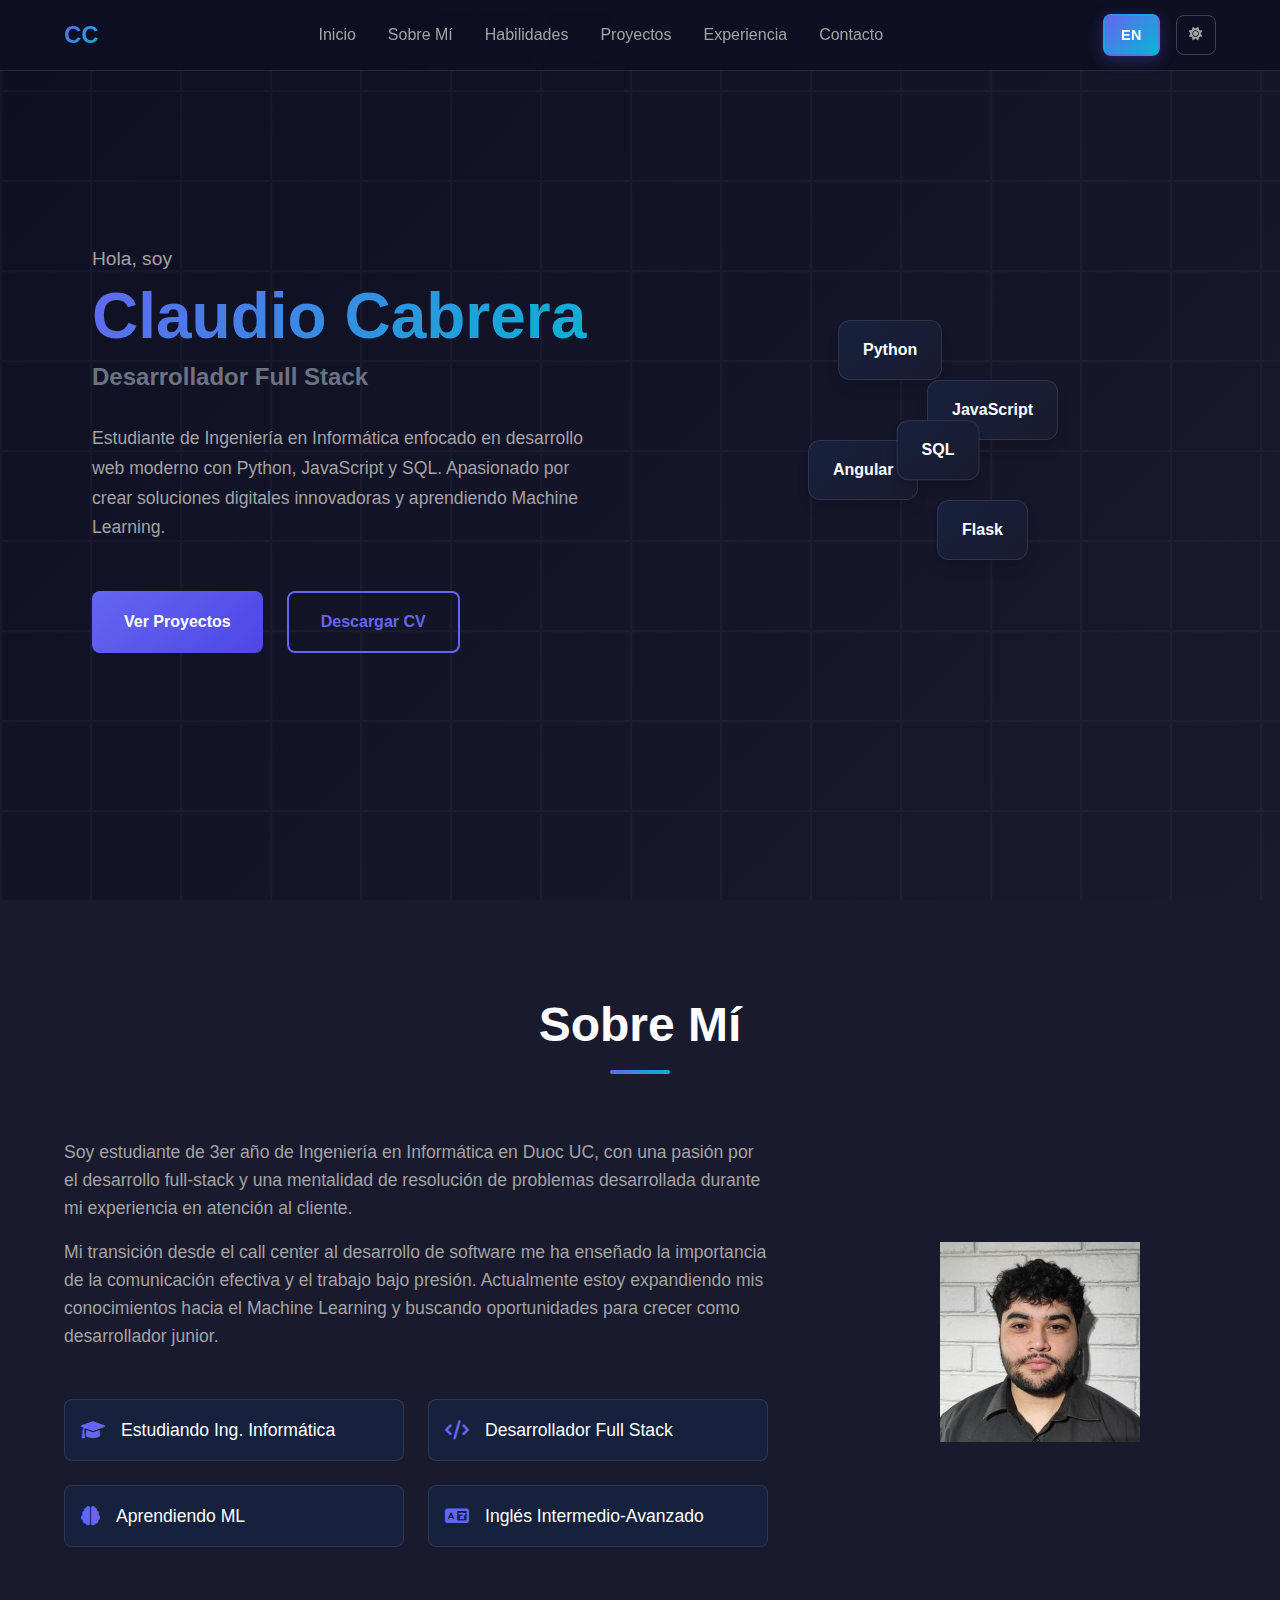
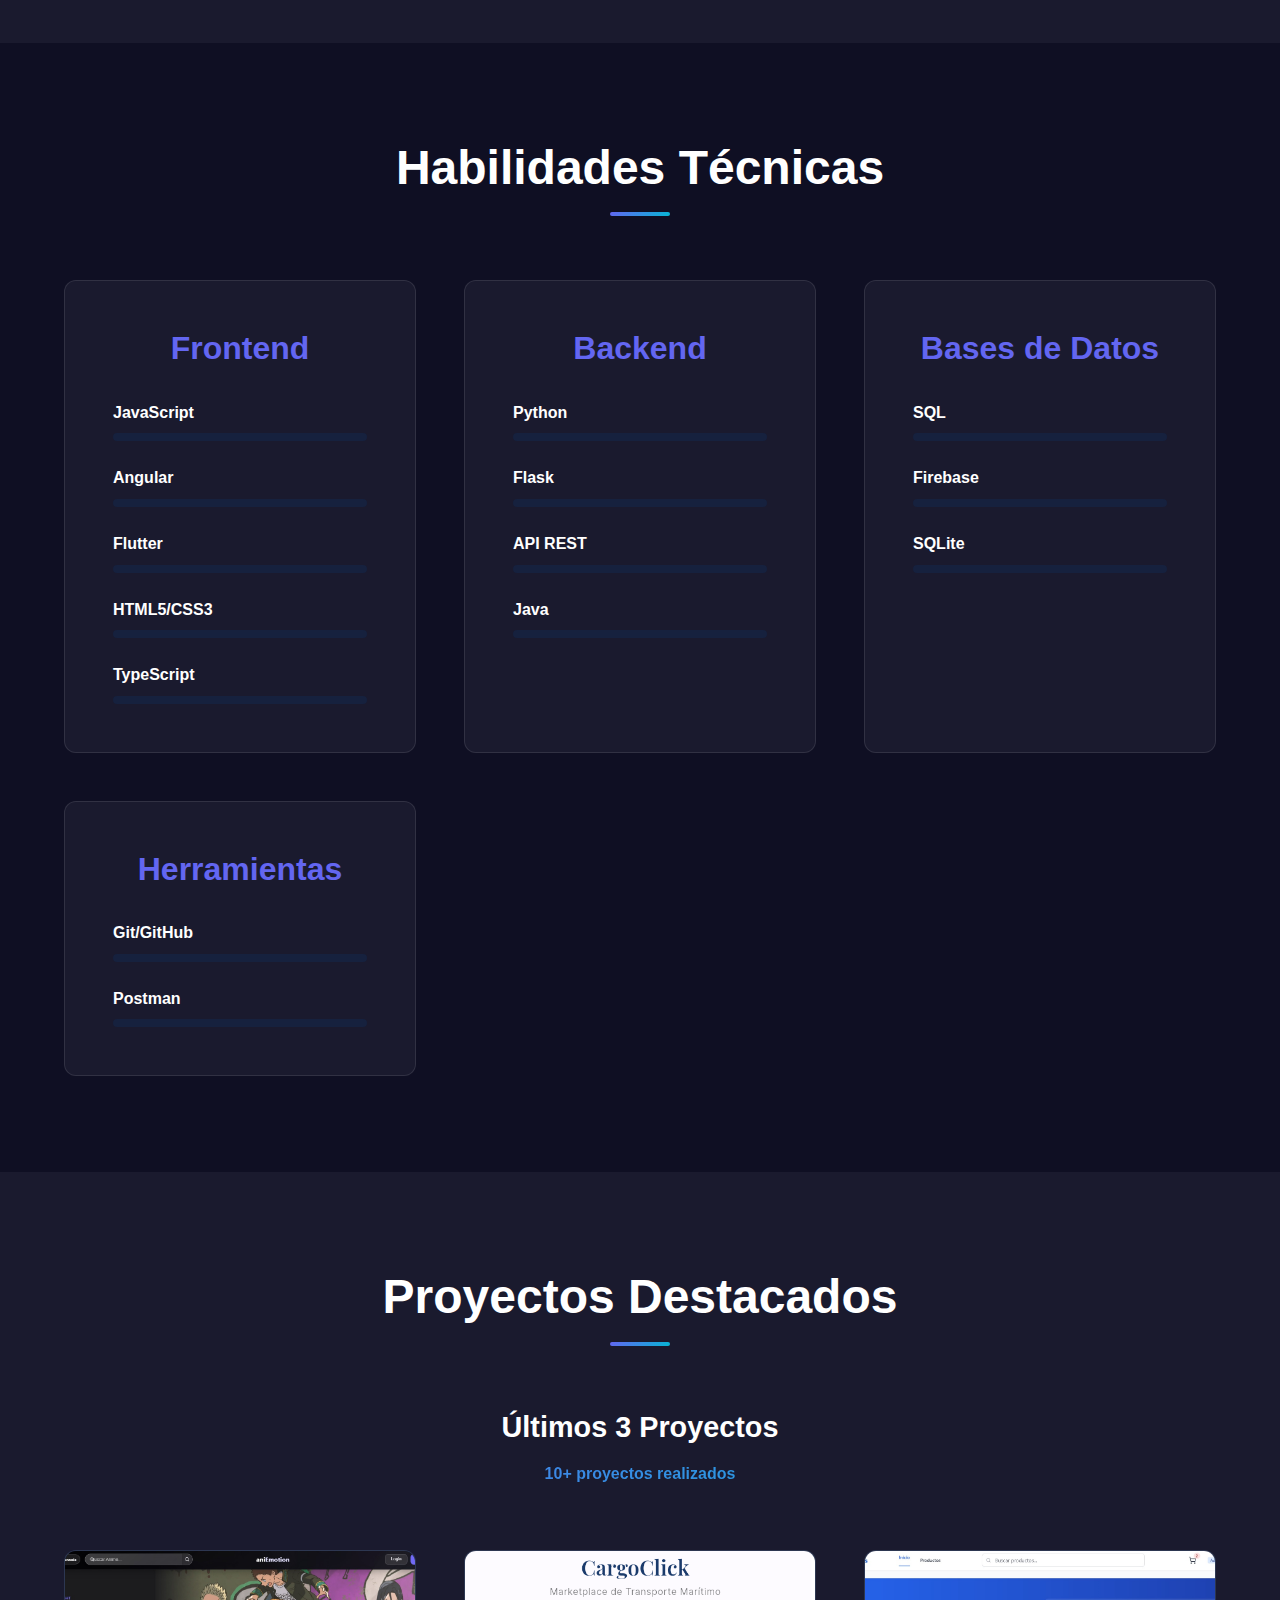
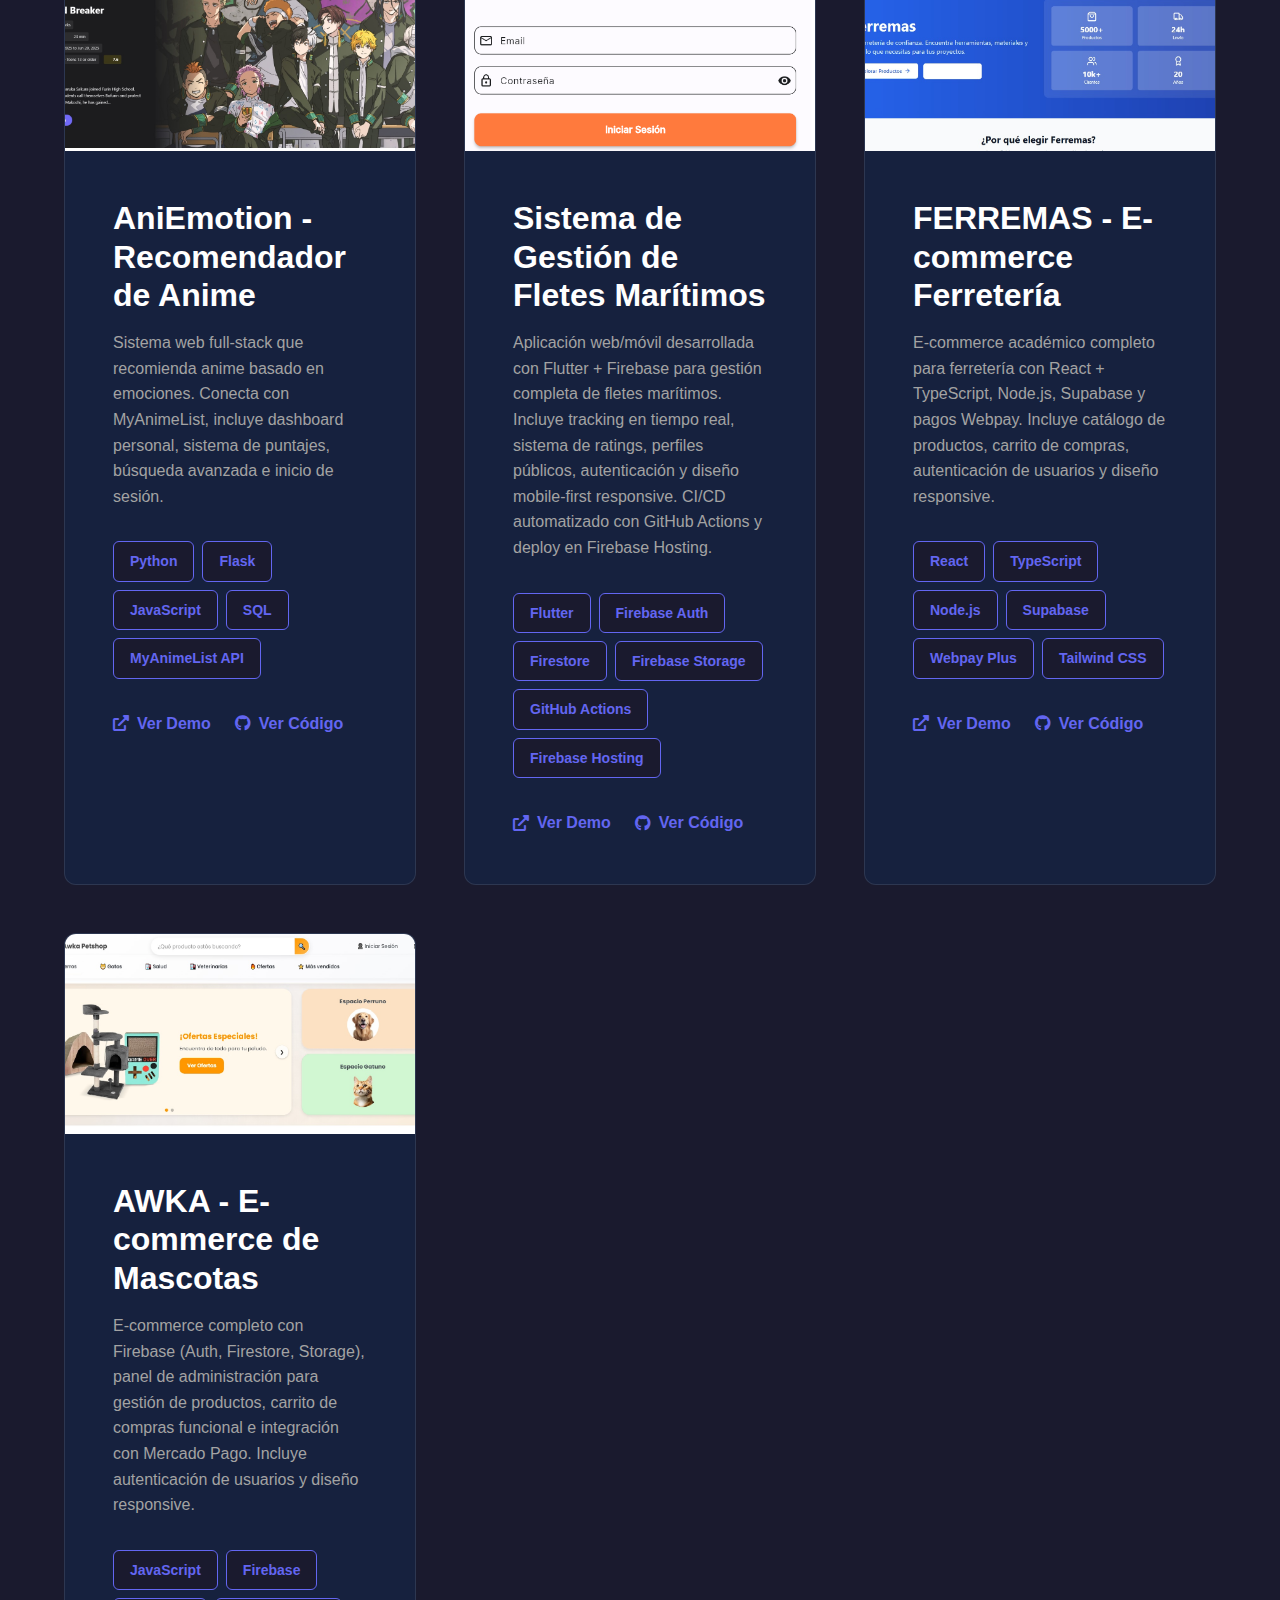
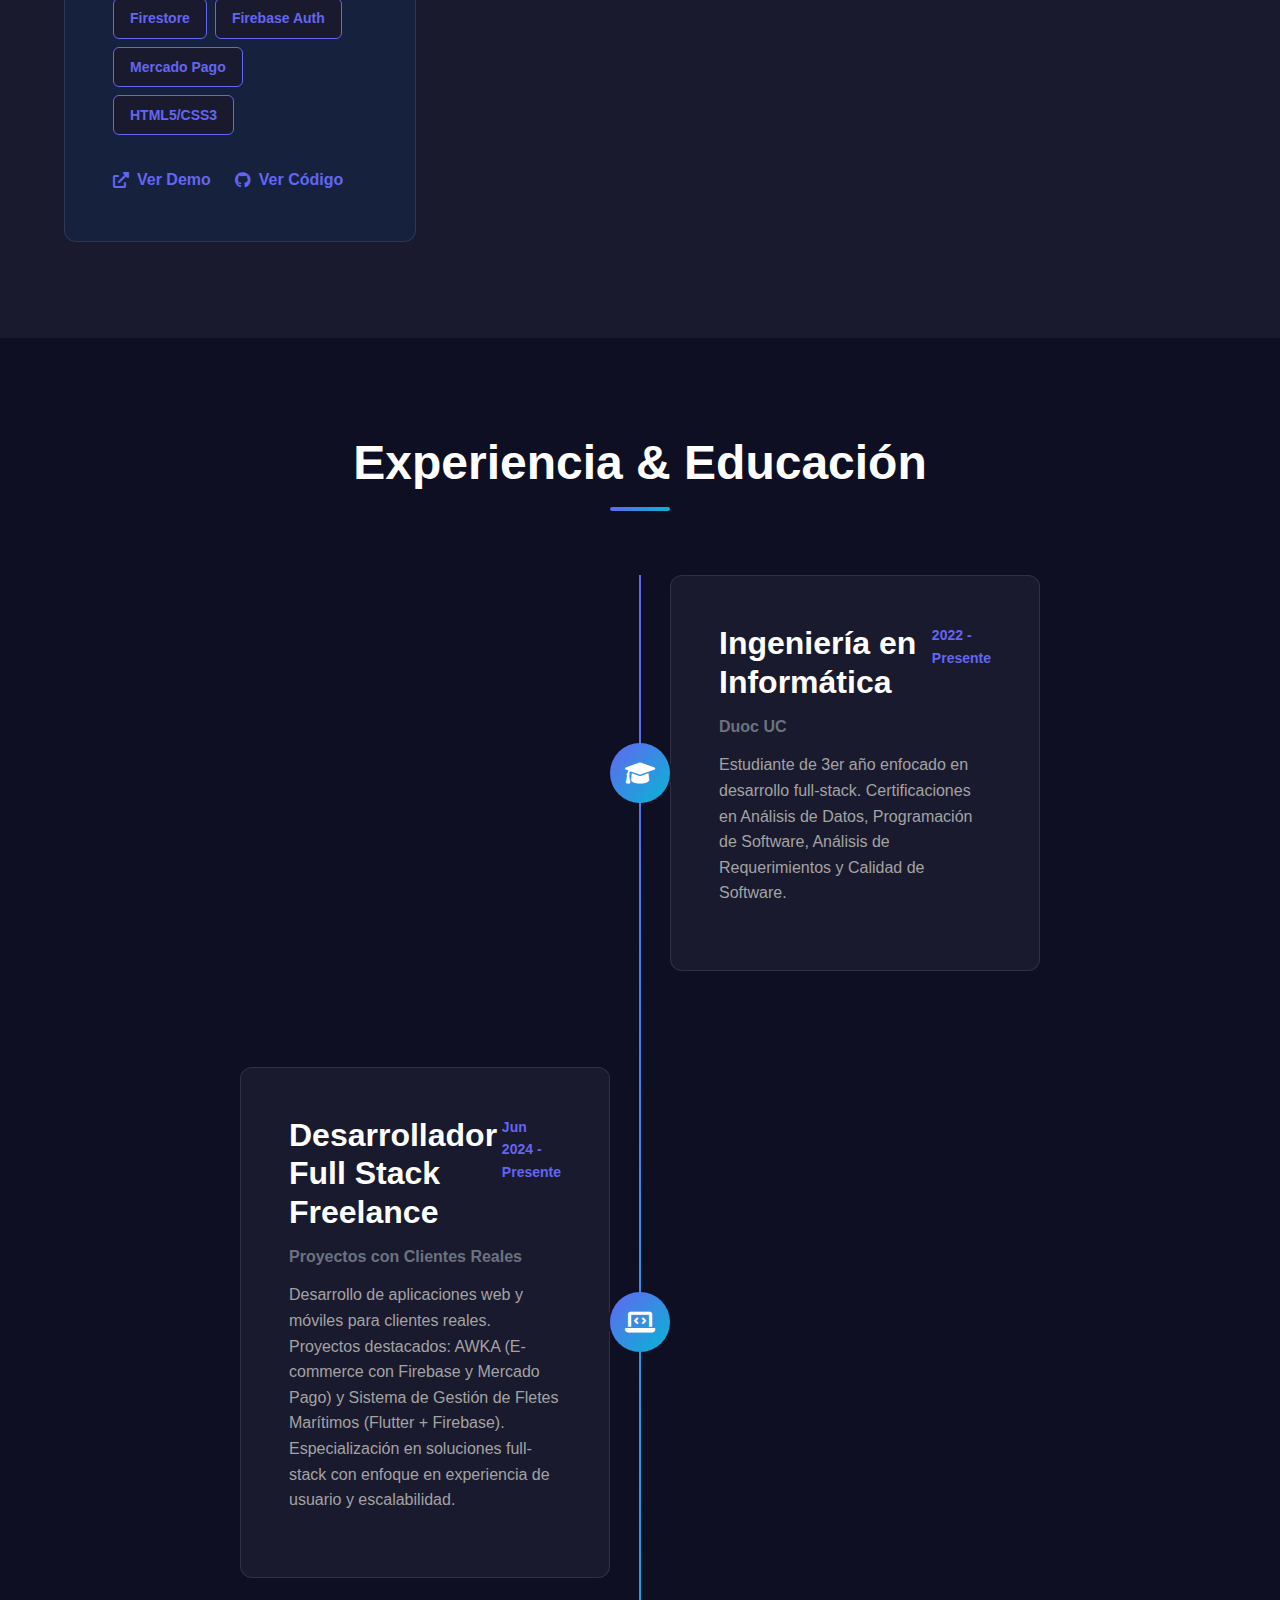
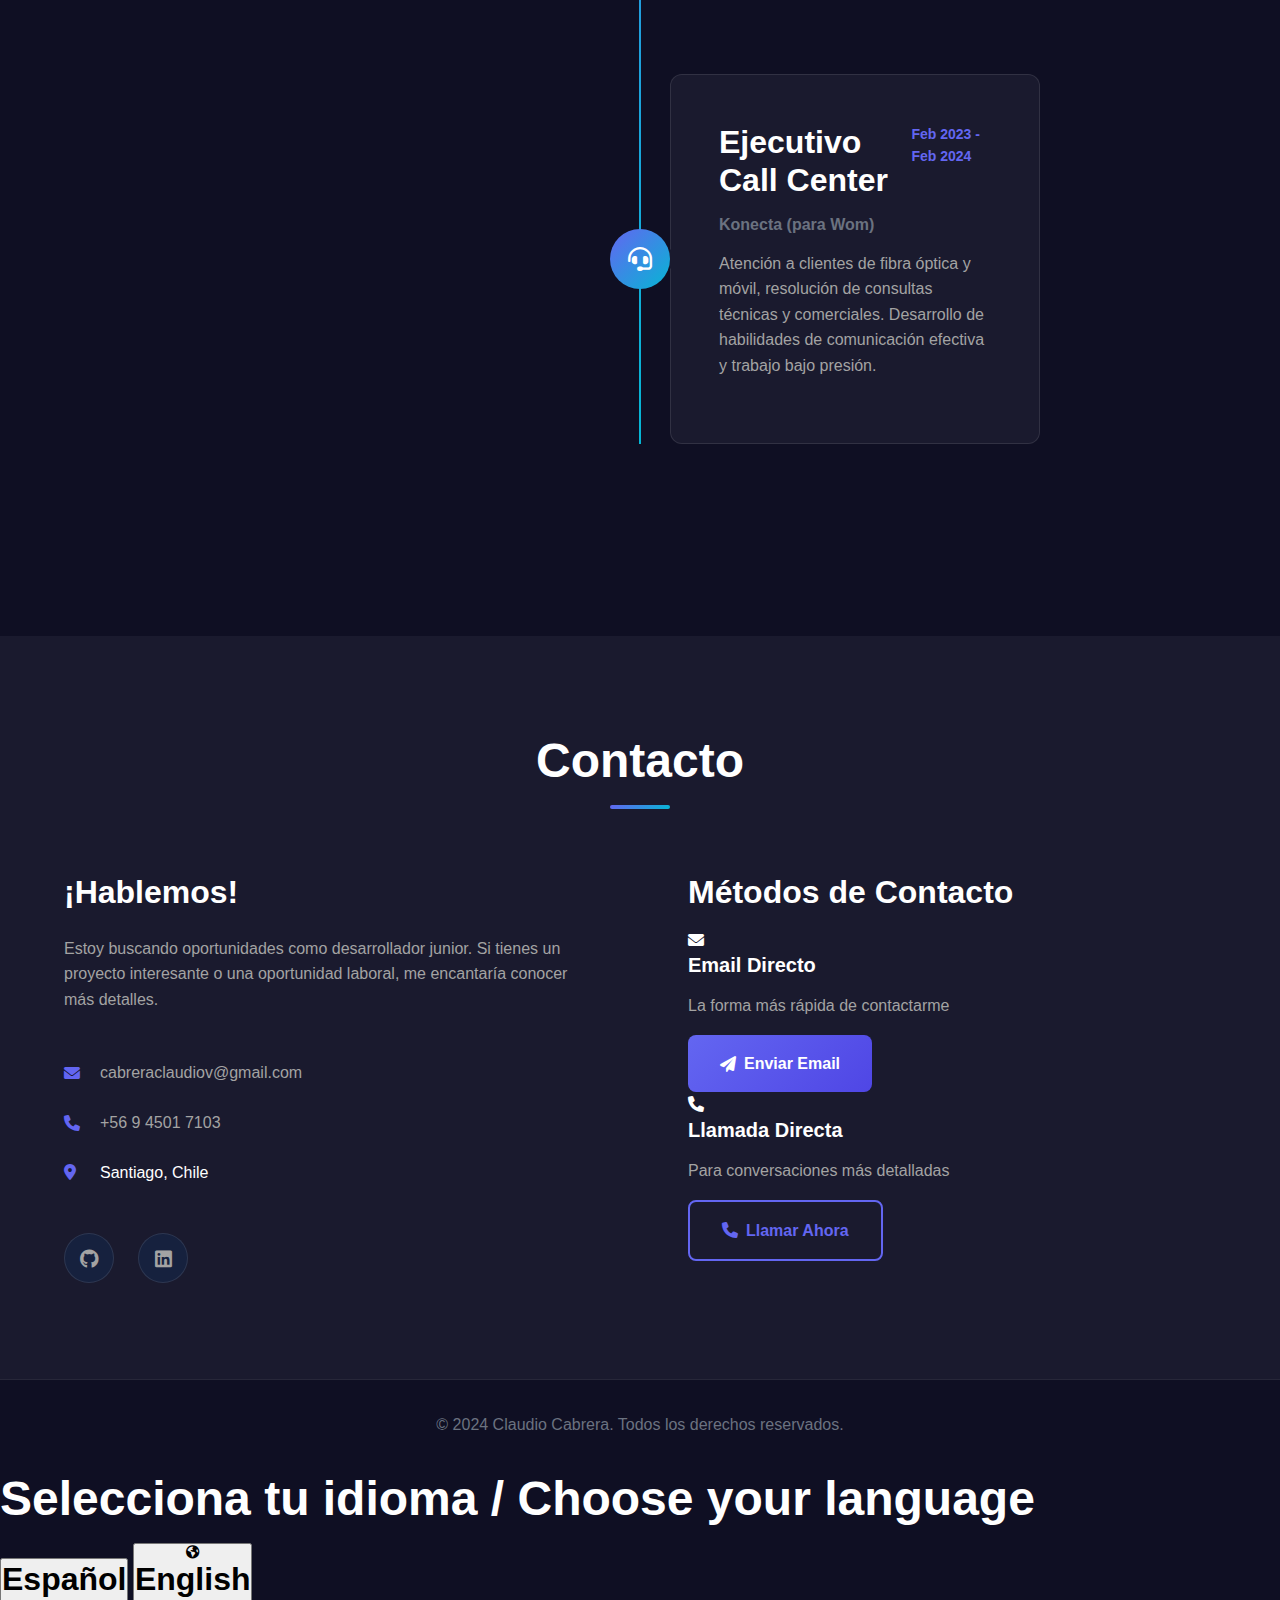
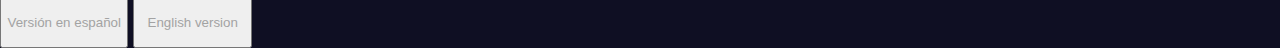
<file: index.html>
<!DOCTYPE html>
<html lang="es">
<head>
    <meta charset="UTF-8">
    <meta name="viewport" content="width=device-width, initial-scale=1.0">
    <title>Claudio Cabrera - Desarrollador Full Stack</title>
    <link rel="stylesheet" href="assets/css/main.css">
    <link rel="stylesheet" href="assets/css/components.css">
    <link rel="stylesheet" href="assets/css/animations.css">
    <link href="https://cdnjs.cloudflare.com/ajax/libs/font-awesome/6.0.0/css/all.min.css" rel="stylesheet">
</head>
<body>
    <!-- Navigation -->
    <nav class="navbar">
        <div class="nav-container">
            <div class="nav-logo">
                <span>CC</span>
            </div>
            <ul class="nav-menu">
                <li><a href="#home" data-text="inicio">Inicio</a></li>
                <li><a href="#about" data-text="sobre-mi">Sobre Mí</a></li>
                <li><a href="#skills" data-text="habilidades">Habilidades</a></li>
                <li><a href="#projects" data-text="proyectos">Proyectos</a></li>
                <li><a href="#experience" data-text="experiencia">Experiencia</a></li>
                <li><a href="#contact" data-text="contacto">Contacto</a></li>
            </ul>
            <div class="nav-controls">
                <button class="lang-toggle" id="langToggle" data-tooltip="Cambiar a English">
                    <span class="lang-text">EN</span>
                </button>
                <button class="theme-toggle" id="themeToggle">
                    <i class="fas fa-moon"></i>
                </button>
                <div class="hamburger" id="hamburger">
                    <span></span>
                    <span></span>
                    <span></span>
                </div>
            </div>
        </div>
    </nav>

    <!-- Hero Section -->
    <section id="home" class="hero">
        <div class="hero-container">
            <div class="hero-content">
                <h1 class="hero-title">
                    <span class="greeting" data-text="hola-soy">Hola, soy</span>
                    <span class="name">Claudio Cabrera</span>
                    <span class="role" data-text="desarrollador-fullstack">Desarrollador Full Stack</span>
                </h1>
                <p class="hero-description" data-text="hero-description">
                    Estudiante de Ingeniería en Informática enfocado en desarrollo web moderno con Python, JavaScript y SQL.
                    Apasionado por crear soluciones digitales innovadoras y aprendiendo Machine Learning.
                </p>
                <div class="hero-buttons">
                    <a href="#projects" class="btn btn-primary" data-text="ver-proyectos">Ver Proyectos</a>
                    <a href="#" class="btn btn-secondary cv-download" data-text="descargar-cv">Descargar CV</a>
                </div>
            </div>
            <div class="hero-visual">
                <div class="floating-cards">
                    <div class="tech-card">Python</div>
                    <div class="tech-card">JavaScript</div>
                    <div class="tech-card">Angular</div>
                    <div class="tech-card">Flask</div>
                    <div class="tech-card">SQL</div>
                </div>
            </div>
        </div>
    </section>

    <!-- About Section -->
    <section id="about" class="about">
        <div class="container">
            <h2 class="section-title" data-text="sobre-mi">Sobre Mí</h2>
            <div class="about-content">
                <div class="about-text">
                    <p data-text="about-p1">
                        Soy estudiante de 3er año de Ingeniería en Informática en Duoc UC, con una pasión por el desarrollo full-stack
                        y una mentalidad de resolución de problemas desarrollada durante mi experiencia en atención al cliente.
                    </p>
                    <p data-text="about-p2">
                        Mi transición desde el call center al desarrollo de software me ha enseñado la importancia de la comunicación
                        efectiva y el trabajo bajo presión. Actualmente estoy expandiendo mis conocimientos hacia el Machine Learning
                        y buscando oportunidades para crecer como desarrollador junior.
                    </p>
                    <div class="about-highlights">
                        <div class="highlight">
                            <i class="fas fa-graduation-cap"></i>
                            <span data-text="estudiando">Estudiando Ing. Informática</span>
                        </div>
                        <div class="highlight">
                            <i class="fas fa-code"></i>
                            <span data-text="desarrollador-fullstack">Desarrollador Full Stack</span>
                        </div>
                        <div class="highlight">
                            <i class="fas fa-brain"></i>
                            <span data-text="aprendiendo-ml">Aprendiendo ML</span>
                        </div>
                        <div class="highlight">
                            <i class="fas fa-language"></i>
                            <span data-text="ingles-intermedio">Inglés Intermedio-Avanzado</span>
                        </div>
                    </div>
                </div>
                <div class="about-image">
                    <img src="assets/images/foto_perfil.jfif" alt="Claudio Cabrera" onerror="this.style.display='none'; this.nextElementSibling.style.display='flex'">
                    <div class="image-placeholder" style="display: none;">
                        <i class="fas fa-user"></i>
                    </div>
                </div>
            </div>
        </div>
    </section>

    <!-- Skills Section -->
    <section id="skills" class="skills">
        <div class="container">
            <h2 class="section-title" data-text="habilidades">Habilidades Técnicas</h2>
            <div class="skills-grid">
                <div class="skill-category">
                    <h3 data-text="frontend">Frontend</h3>
                    <div class="skill-items">
                        <div class="skill-item">
                            <span class="skill-name">JavaScript</span>
                            <div class="skill-bar">
                                <div class="skill-progress" data-progress="70"></div>
                            </div>
                        </div>
                        <div class="skill-item">
                            <span class="skill-name">Angular</span>
                            <div class="skill-bar">
                                <div class="skill-progress" data-progress="65"></div>
                            </div>
                        </div>
                        <div class="skill-item">
                            <span class="skill-name">Flutter</span>
                            <div class="skill-bar">
                                <div class="skill-progress" data-progress="60"></div>
                            </div>
                        </div>
                        <div class="skill-item">
                            <span class="skill-name">HTML5/CSS3</span>
                            <div class="skill-bar">
                                <div class="skill-progress" data-progress="75"></div>
                            </div>
                        </div>
                        <div class="skill-item">
                            <span class="skill-name">TypeScript</span>
                            <div class="skill-bar">
                                <div class="skill-progress" data-progress="60"></div>
                            </div>
                        </div>
                    </div>
                </div>

                <div class="skill-category">
                    <h3 data-text="backend">Backend</h3>
                    <div class="skill-items">
                        <div class="skill-item">
                            <span class="skill-name">Python</span>
                            <div class="skill-bar">
                                <div class="skill-progress" data-progress="65"></div>
                            </div>
                        </div>
                        <div class="skill-item">
                            <span class="skill-name">Flask</span>
                            <div class="skill-bar">
                                <div class="skill-progress" data-progress="60"></div>
                            </div>
                        </div>
                        <div class="skill-item">
                            <span class="skill-name">API REST</span>
                            <div class="skill-bar">
                                <div class="skill-progress" data-progress="55"></div>
                            </div>
                        </div>
                        <div class="skill-item">
                            <span class="skill-name">Java</span>
                            <div class="skill-bar">
                                <div class="skill-progress" data-progress="50"></div>
                            </div>
                        </div>
                    </div>
                </div>

                <div class="skill-category">
                    <h3 data-text="bases-datos">Bases de Datos</h3>
                    <div class="skill-items">
                        <div class="skill-item">
                            <span class="skill-name">SQL</span>
                            <div class="skill-bar">
                                <div class="skill-progress" data-progress="65"></div>
                            </div>
                        </div>
                        <div class="skill-item">
                            <span class="skill-name">Firebase</span>
                            <div class="skill-bar">
                                <div class="skill-progress" data-progress="65"></div>
                            </div>
                        </div>
                        <div class="skill-item">
                            <span class="skill-name">SQLite</span>
                            <div class="skill-bar">
                                <div class="skill-progress" data-progress="60"></div>
                            </div>
                        </div>
                    </div>
                </div>

                <div class="skill-category">
                    <h3 data-text="herramientas">Herramientas</h3>
                    <div class="skill-items">
                        <div class="skill-item">
                            <span class="skill-name">Git/GitHub</span>
                            <div class="skill-bar">
                                <div class="skill-progress" data-progress="70"></div>
                            </div>
                        </div>
                        <div class="skill-item">
                            <span class="skill-name">Postman</span>
                            <div class="skill-bar">
                                <div class="skill-progress" data-progress="65"></div>
                            </div>
                        </div>
                    </div>
                </div>
            </div>
        </div>
    </section>

    <!-- Projects Section -->
    <section id="projects" class="projects">
        <div class="container">
            <h2 class="section-title" data-text="proyectos">Proyectos Destacados</h2>
            <div class="projects-intro">
                <h3 class="projects-main-text" data-text="proyectos-main">Últimos 3 Proyectos</h3>
                <p class="projects-count" data-text="proyectos-count">10+ proyectos realizados</p>
            </div>
            <div class="projects-grid">

                <!-- AniEmotion Project -->
                <div class="project-card">
                    <div class="project-image">
                        <img src="assets/images/animetion_1.jpg" alt="AniEmotion" onerror="this.style.display='none'; this.nextElementSibling.style.display='flex'">
                        <div class="project-placeholder">
                            <i class="fas fa-heart"></i>
                            <span>AniEmotion</span>
                        </div>
                    </div>
                    <div class="project-content">
                        <h3 data-text="aniemotion-titulo">AniEmotion - Recomendador de Anime</h3>
                        <p data-text="aniemotion-desc">
                            Sistema web full-stack que recomienda anime basado en emociones. Conecta con MyAnimeList,
                            incluye dashboard personal, sistema de puntajes, búsqueda avanzada e inicio de sesión.
                        </p>
                        <div class="project-tech">
                            <span class="tech-tag">Python</span>
                            <span class="tech-tag">Flask</span>
                            <span class="tech-tag">JavaScript</span>
                            <span class="tech-tag">SQL</span>
                            <span class="tech-tag">MyAnimeList API</span>
                        </div>
                        <div class="project-links">
                            <a href="https://aniemotion.onrender.com/" target="_blank" class="project-link">
                                <i class="fas fa-external-link-alt"></i>
                                <span data-text="ver-demo">Ver Demo</span>
                            </a>
                            <a href="https://github.com/Claushi27/Anime-Recommender" target="_blank" class="project-link">
                                <i class="fab fa-github"></i>
                                <span data-text="ver-codigo">Ver Código</span>
                            </a>
                        </div>
                    </div>
                </div>

                <!-- Maritime Freight Management Project -->
                <div class="project-card">
                    <div class="project-image">
                        <img src="assets/images/cargo.png" alt="Gestión de Fletes Marítimos" onerror="this.style.display='none'; this.nextElementSibling.style.display='flex'">
                        <div class="project-placeholder">
                            <i class="fas fa-ship"></i>
                            <span data-text="fletes-maritimos">Fletes Marítimos</span>
                        </div>
                    </div>
                    <div class="project-content">
                        <h3 data-text="fletes-titulo">Sistema de Gestión de Fletes Marítimos</h3>
                        <p data-text="fletes-desc">
                            Aplicación web/móvil desarrollada con Flutter + Firebase para gestión completa de fletes marítimos.
                            Incluye tracking en tiempo real, sistema de ratings, perfiles públicos, autenticación y diseño mobile-first responsive.
                            CI/CD automatizado con GitHub Actions y deploy en Firebase Hosting.
                        </p>
                        <div class="project-tech">
                            <span class="tech-tag">Flutter</span>
                            <span class="tech-tag">Firebase Auth</span>
                            <span class="tech-tag">Firestore</span>
                            <span class="tech-tag">Firebase Storage</span>
                            <span class="tech-tag">GitHub Actions</span>
                            <span class="tech-tag">Firebase Hosting</span>
                        </div>
                        <div class="project-links">
                            <a href="https://sellora-2xtskv.web.app/" target="_blank" class="project-link">
                                <i class="fas fa-external-link-alt"></i>
                                <span data-text="ver-demo">Ver Demo</span>
                            </a>
                            <a href="https://github.com/Claushi27/cargoclick" target="_blank" class="project-link">
                                <i class="fab fa-github"></i>
                                <span data-text="ver-codigo">Ver Código</span>
                            </a>
                        </div>
                    </div>
                </div>

                <!-- FERREMAS Project -->
                <div class="project-card">
                    <div class="project-image">
                        <img src="assets/images/Ferrremas.jpg" alt="FERREMAS E-commerce" onerror="this.style.display='none'; this.nextElementSibling.style.display='flex'">
                        <div class="project-placeholder">
                            <i class="fas fa-shopping-cart"></i>
                            <span>FERREMAS</span>
                        </div>
                    </div>
                    <div class="project-content">
                        <h3 data-text="ferremas-titulo">FERREMAS - E-commerce Ferretería</h3>
                        <p data-text="ferremas-desc">
                            E-commerce académico completo para ferretería con React + TypeScript, Node.js, Supabase y pagos Webpay.
                            Incluye catálogo de productos, carrito de compras, autenticación de usuarios y diseño responsive.
                        </p>
                        <div class="project-tech">
                            <span class="tech-tag">React</span>
                            <span class="tech-tag">TypeScript</span>
                            <span class="tech-tag">Node.js</span>
                            <span class="tech-tag">Supabase</span>
                            <span class="tech-tag">Webpay Plus</span>
                            <span class="tech-tag">Tailwind CSS</span>
                        </div>
                        <div class="project-links">
                            <a href="https://ferremas-frontend.onrender.com/" target="_blank" class="project-link">
                                <i class="fas fa-external-link-alt"></i>
                                <span data-text="ver-demo">Ver Demo</span>
                            </a>
                            <a href="https://github.com/Claushi27/Ferremas_API" target="_blank" class="project-link">
                                <i class="fab fa-github"></i>
                                <span data-text="ver-codigo">Ver Código</span>
                            </a>
                        </div>
                    </div>
                </div>

                <!-- Dog Store Project -->
                <div class="project-card">
                    <div class="project-image">
                        <img src="assets/images/pagina_perros.jpg" alt="Dog Store" onerror="this.style.display='none'; this.nextElementSibling.style.display='flex'">
                        <div class="project-placeholder">
                            <i class="fas fa-dog"></i>
                            <span data-text="tienda-perros">Tienda de Perros</span>
                        </div>
                    </div>
                    <div class="project-content">
                        <h3 data-text="dogstore-titulo">AWKA - E-commerce de Mascotas</h3>
                        <p data-text="dogstore-desc">
                            E-commerce completo con Firebase (Auth, Firestore, Storage), panel de administración para gestión de productos,
                            carrito de compras funcional e integración con Mercado Pago. Incluye autenticación de usuarios y diseño responsive.
                        </p>
                        <div class="project-tech">
                            <span class="tech-tag">JavaScript</span>
                            <span class="tech-tag">Firebase</span>
                            <span class="tech-tag">Firestore</span>
                            <span class="tech-tag">Firebase Auth</span>
                            <span class="tech-tag">Mercado Pago</span>
                            <span class="tech-tag">HTML5/CSS3</span>
                        </div>
                        <div class="project-links">
                            <a href="https://awka-ddc36.web.app/" target="_blank" class="project-link">
                                <i class="fas fa-external-link-alt"></i>
                                <span data-text="ver-demo">Ver Demo</span>
                            </a>
                            <a href="https://github.com/Claushi27/pagina_perros" target="_blank" class="project-link">
                                <i class="fab fa-github"></i>
                                <span data-text="ver-codigo">Ver Código</span>
                            </a>
                        </div>
                    </div>
                </div>

            </div>
        </div>
    </section>

    <!-- Experience Section -->
    <section id="experience" class="experience">
        <div class="container">
            <h2 class="section-title" data-text="experiencia">Experiencia & Educación</h2>
            <div class="timeline">

                <!-- Education -->
                <div class="timeline-item">
                    <div class="timeline-content">
                        <div class="timeline-header">
                            <h3 data-text="ing-informatica">Ingeniería en Informática</h3>
                            <span class="timeline-date">2022 - Presente</span>
                        </div>
                        <h4 class="timeline-subtitle">Duoc UC</h4>
                        <p data-text="ing-desc">
                            Estudiante de 3er año enfocado en desarrollo full-stack. Certificaciones en Análisis de Datos,
                            Programación de Software, Análisis de Requerimientos y Calidad de Software.
                        </p>
                    </div>
                    <div class="timeline-icon">
                        <i class="fas fa-graduation-cap"></i>
                    </div>
                </div>

                <!-- Freelance Developer -->
                <div class="timeline-item">
                    <div class="timeline-content">
                        <div class="timeline-header">
                            <h3 data-text="desarrollador-freelance">Desarrollador Full Stack Freelance</h3>
                            <span class="timeline-date">Jun 2024 - Presente</span>
                        </div>
                        <h4 class="timeline-subtitle" data-text="freelance-subtitle">Proyectos con Clientes Reales</h4>
                        <p data-text="freelance-desc">
                            Desarrollo de aplicaciones web y móviles para clientes reales. Proyectos destacados: AWKA 
                            (E-commerce con Firebase y Mercado Pago) y Sistema de Gestión de Fletes Marítimos (Flutter + Firebase).
                            Especialización en soluciones full-stack con enfoque en experiencia de usuario y escalabilidad.
                        </p>
                    </div>
                    <div class="timeline-icon">
                        <i class="fas fa-laptop-code"></i>
                    </div>
                </div>

                <!-- Work Experience -->
                <div class="timeline-item">
                    <div class="timeline-content">
                        <div class="timeline-header">
                            <h3 data-text="ejecutivo-call">Ejecutivo Call Center</h3>
                            <span class="timeline-date">Feb 2023 - Feb 2024</span>
                        </div>
                        <h4 class="timeline-subtitle">Konecta (para Wom)</h4>
                        <p data-text="call-desc">
                            Atención a clientes de fibra óptica y móvil, resolución de consultas técnicas y comerciales.
                            Desarrollo de habilidades de comunicación efectiva y trabajo bajo presión.
                        </p>
                    </div>
                    <div class="timeline-icon">
                        <i class="fas fa-headset"></i>
                    </div>
                </div>

            </div>
        </div>
    </section>

    <!-- Contact Section -->
    <section id="contact" class="contact">
        <div class="container">
            <h2 class="section-title" data-text="contacto">Contacto</h2>
            <div class="contact-content">
                <div class="contact-info">
                    <h3 data-text="hablemos">¡Hablemos!</h3>
                    <p data-text="contacto-desc">
                        Estoy buscando oportunidades como desarrollador junior. Si tienes un proyecto interesante
                        o una oportunidad laboral, me encantaría conocer más detalles.
                    </p>
                    <div class="contact-details">
                        <div class="contact-item">
                            <i class="fas fa-envelope"></i>
                            <a href="mailto:cabreraclaudiov@gmail.com">cabreraclaudiov@gmail.com</a>
                        </div>
                        <div class="contact-item">
                            <i class="fas fa-phone"></i>
                            <a href="tel:+56945017103">+56 9 4501 7103</a>
                        </div>
                        <div class="contact-item">
                            <i class="fas fa-map-marker-alt"></i>
                            <span>Santiago, Chile</span>
                        </div>
                    </div>
                    <div class="social-links">
                        <a href="https://github.com/Claushi27" target="_blank" class="social-link">
                            <i class="fab fa-github"></i>
                        </a>
                        <a href="https://www.linkedin.com/in/claudio-cabrera-vega-0992b6296/" target="_blank" class="social-link">
                            <i class="fab fa-linkedin"></i>
                        </a>
                    </div>
                </div>

                <div class="contact-methods">
                    <h3 data-text="metodos-contacto">Métodos de Contacto</h3>
                    <div class="contact-method mobile-only">
                        <div class="contact-method-icon">
                            <i class="fas fa-envelope"></i>
                        </div>
                        <div class="contact-method-info">
                            <h4 data-text="email-directo">Email Directo</h4>
                            <p data-text="email-desc">La forma más rápida de contactarme</p>
                            <a href="mailto:cabreraclaudiov@gmail.com" class="btn btn-primary">
                                <i class="fas fa-paper-plane"></i>
                                <span data-text="enviar-email">Enviar Email</span>
                            </a>
                        </div>
                    </div>
                    <div class="contact-method mobile-only">
                        <div class="contact-method-icon">
                            <i class="fas fa-phone"></i>
                        </div>
                        <div class="contact-method-info">
                            <h4 data-text="llamada-directa">Llamada Directa</h4>
                            <p data-text="llamada-desc">Para conversaciones más detalladas</p>
                            <a href="tel:+56945017103" class="btn btn-secondary">
                                <i class="fas fa-phone"></i>
                                <span data-text="llamar-ahora">Llamar Ahora</span>
                            </a>
                        </div>
                    </div>
                </div>
            </div>
        </div>
    </section>

    <!-- Footer -->
    <footer class="footer">
        <div class="container">
            <p>&copy; 2024 Claudio Cabrera. <span data-text="todos-derechos">Todos los derechos reservados.</span></p>
        </div>
    </footer>

    <!-- Language Selection Modal -->
    <div id="languageModal" class="language-modal">
        <div class="language-modal-content">
            <h2>Selecciona tu idioma / Choose your language</h2>
            <div class="language-options">
                <button class="language-option" data-lang="es">
                    <div class="language-flag spanish-flag">
                        <div class="flag-colors">
                            <div class="red"></div>
                            <div class="yellow"></div>
                            <div class="red"></div>
                        </div>
                    </div>
                    <div class="language-info">
                        <h3>Español</h3>
                        <p>Versión en español</p>
                    </div>
                </button>
                <button class="language-option" data-lang="en">
                    <div class="language-flag english-flag">
                        <i class="fas fa-globe-americas"></i>
                    </div>
                    <div class="language-info">
                        <h3>English</h3>
                        <p>English version</p>
                    </div>
                </button>
            </div>
        </div>
    </div>

    <script src="assets/js/main.js"></script>
    <script src="assets/js/animations.js"></script>
    <script src="assets/js/language.js"></script>
</body>
</html>
</file>
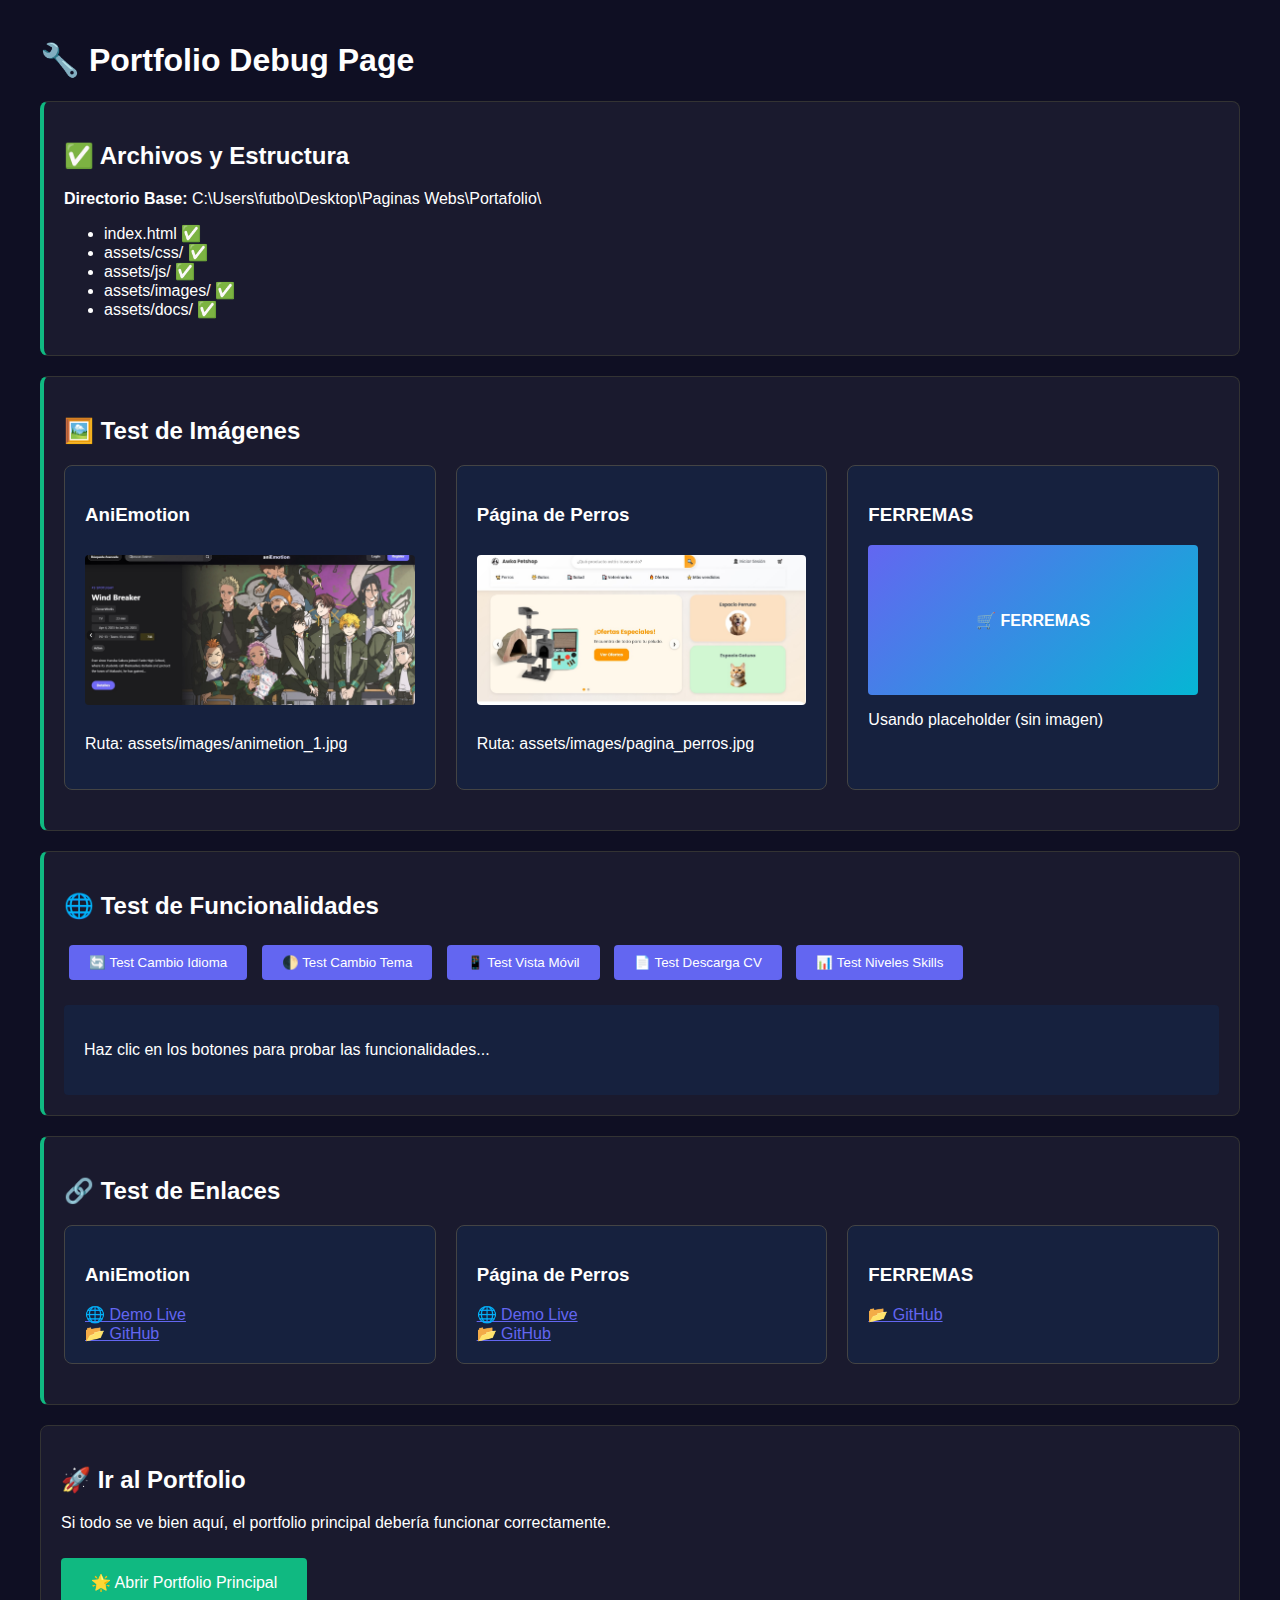
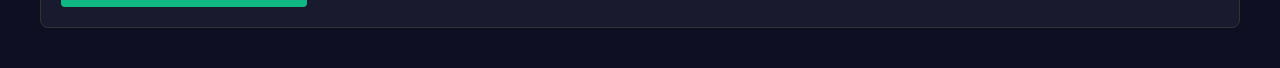
<file: debug.html>
<!DOCTYPE html>
<html lang="es">
<head>
    <meta charset="UTF-8">
    <meta name="viewport" content="width=device-width, initial-scale=1.0">
    <title>Debug - Portfolio Claudio Cabrera</title>
    <style>
        body {
            font-family: Arial, sans-serif;
            max-width: 1200px;
            margin: 0 auto;
            padding: 20px;
            background: #0f0f23;
            color: white;
        }
        .debug-section {
            background: #1a1a2e;
            margin: 20px 0;
            padding: 20px;
            border-radius: 8px;
            border: 1px solid #333;
        }
        .status-ok { border-left: 4px solid #10b981; }
        .status-error { border-left: 4px solid #ef4444; }
        .test-grid {
            display: grid;
            grid-template-columns: repeat(auto-fit, minmax(300px, 1fr));
            gap: 20px;
            margin: 20px 0;
        }
        .test-card {
            background: #16213e;
            padding: 20px;
            border-radius: 8px;
            border: 1px solid #444;
        }
        .image-test {
            width: 100%;
            height: 150px;
            object-fit: cover;
            border-radius: 4px;
            margin: 10px 0;
        }
        .placeholder {
            width: 100%;
            height: 150px;
            background: linear-gradient(135deg, #6366f1, #06b6d4);
            border-radius: 4px;
            display: flex;
            align-items: center;
            justify-content: center;
            margin: 10px 0;
            color: white;
            font-weight: bold;
        }
        button {
            background: #6366f1;
            color: white;
            border: none;
            padding: 10px 20px;
            border-radius: 4px;
            cursor: pointer;
            margin: 5px;
        }
        button:hover {
            background: #4f46e5;
        }
    </style>
</head>
<body>
    <h1>🔧 Portfolio Debug Page</h1>

    <div class="debug-section status-ok">
        <h2>✅ Archivos y Estructura</h2>
        <p><strong>Directorio Base:</strong> C:\Users\futbo\Desktop\Paginas Webs\Portafolio\</p>
        <ul>
            <li>index.html ✅</li>
            <li>assets/css/ ✅</li>
            <li>assets/js/ ✅</li>
            <li>assets/images/ ✅</li>
            <li>assets/docs/ ✅</li>
        </ul>
    </div>

    <div class="debug-section status-ok">
        <h2>🖼️ Test de Imágenes</h2>
        <div class="test-grid">
            <div class="test-card">
                <h3>AniEmotion</h3>
                <img src="assets/images/animetion_1.jpg" alt="AniEmotion" class="image-test"
                     onerror="this.style.display='none'; this.nextElementSibling.style.display='flex'">
                <div class="placeholder" style="display: none;">
                    <span>📺 AniEmotion</span>
                </div>
                <p>Ruta: assets/images/animetion_1.jpg</p>
            </div>

            <div class="test-card">
                <h3>Página de Perros</h3>
                <img src="assets/images/pagina_perros.jpg" alt="Página Perros" class="image-test"
                     onerror="this.style.display='none'; this.nextElementSibling.style.display='flex'">
                <div class="placeholder" style="display: none;">
                    <span>🐕 Página Perros</span>
                </div>
                <p>Ruta: assets/images/pagina_perros.jpg</p>
            </div>

            <div class="test-card">
                <h3>FERREMAS</h3>
                <div class="placeholder" style="display: flex;">
                    <span>🛒 FERREMAS</span>
                </div>
                <p>Usando placeholder (sin imagen)</p>
            </div>
        </div>
    </div>

    <div class="debug-section status-ok">
        <h2>🌐 Test de Funcionalidades</h2>
        <button onclick="testLanguage()">🔄 Test Cambio Idioma</button>
        <button onclick="testTheme()">🌓 Test Cambio Tema</button>
        <button onclick="testMobile()">📱 Test Vista Móvil</button>
        <button onclick="testCVDownload()">📄 Test Descarga CV</button>
        <button onclick="testSkills()">📊 Test Niveles Skills</button>
        <div id="test-results" style="margin-top: 20px; padding: 20px; background: #16213e; border-radius: 4px;">
            <p>Haz clic en los botones para probar las funcionalidades...</p>
        </div>
    </div>

    <div class="debug-section status-ok">
        <h2>🔗 Test de Enlaces</h2>
        <div class="test-grid">
            <div class="test-card">
                <h3>AniEmotion</h3>
                <a href="https://aniemotion.onrender.com/" target="_blank" style="color: #6366f1;">🌐 Demo Live</a><br>
                <a href="https://github.com/Claushi27/Anime-Recommender" target="_blank" style="color: #6366f1;">📂 GitHub</a>
            </div>
            <div class="test-card">
                <h3>Página de Perros</h3>
                <a href="https://pagina-perros.onrender.com/" target="_blank" style="color: #6366f1;">🌐 Demo Live</a><br>
                <a href="https://github.com/Claushi27/pagina_perros" target="_blank" style="color: #6366f1;">📂 GitHub</a>
            </div>
            <div class="test-card">
                <h3>FERREMAS</h3>
                <a href="https://github.com/Claushi27/Ferremas_API" target="_blank" style="color: #6366f1;">📂 GitHub</a>
            </div>
        </div>
    </div>

    <div class="debug-section">
        <h2>🚀 Ir al Portfolio</h2>
        <p>Si todo se ve bien aquí, el portfolio principal debería funcionar correctamente.</p>
        <a href="index.html" style="background: #10b981; color: white; padding: 15px 30px; text-decoration: none; border-radius: 4px; display: inline-block; margin-top: 10px;">
            🌟 Abrir Portfolio Principal
        </a>
    </div>

    <script>
        function testLanguage() {
            document.getElementById('test-results').innerHTML = `
                <h3>✅ Test Idiomas</h3>
                <p>• Español: Claudio Cabrera - Desarrollador Full Stack</p>
                <p>• English: Claudio Cabrera - Full Stack Developer</p>
                <p>• CV ESP: CV_Claudio_Cabrera.pdf</p>
                <p>• CV ENG: CV_Claudio_Cabrera_eng.pdf</p>
            `;
        }

        function testTheme() {
            document.getElementById('test-results').innerHTML = `
                <h3>✅ Test Temas</h3>
                <p>• Modo Oscuro: Fondo #0f0f23 (actual)</p>
                <p>• Modo Claro: Fondo #ffffff</p>
                <p>• Transición suave implementada ✅</p>
            `;
        }

        function testMobile() {
            document.getElementById('test-results').innerHTML = `
                <h3>✅ Test Responsive</h3>
                <p>• Ancho actual: ${window.innerWidth}px</p>
                <p>• Breakpoint móvil: 768px</p>
                <p>• Grid adaptativo: ${window.innerWidth < 768 ? '1 columna' : 'Múltiples columnas'}</p>
                <p>• Menú hamburguesa: ${window.innerWidth < 768 ? 'Activo' : 'Inactivo'}</p>
            `;
        }

        function testCVDownload() {
            document.getElementById('test-results').innerHTML = `
                <h3>✅ Test Descarga CV</h3>
                <p>• CV Español: assets/docs/CV_Claudio_Cabrera.pdf</p>
                <p>• CV Inglés: assets/docs/CV_Claudio_Cabrera_eng.pdf</p>
                <p>• Cambio automático según idioma ✅</p>
            `;
        }

        function testSkills() {
            document.getElementById('test-results').innerHTML = `
                <h3>✅ Test Niveles de Habilidades (Junior Level)</h3>
                <p><strong>Frontend (60-75%):</strong></p>
                <p>• JavaScript: 70% • Angular: 65% • HTML/CSS: 75% • TypeScript: 60%</p>
                <p><strong>Backend (50-65%):</strong></p>
                <p>• Python: 65% • Flask: 60% • API REST: 55% • Java: 50%</p>
                <p><strong>Bases de Datos (60-65%):</strong></p>
                <p>• SQL: 65% • SQLite: 60%</p>
                <p><strong>Herramientas (65-70%):</strong></p>
                <p>• Git/GitHub: 70% • Postman: 65%</p>
                <p style="color: #10b981; margin-top: 10px;">✅ Niveles ajustados para desarrollador junior</p>
            `;
        }

        // Auto-test on load
        window.addEventListener('load', () => {
            console.log('Debug page loaded successfully');
            console.log('Window size:', window.innerWidth, 'x', window.innerHeight);
        });
    </script>
</body>
</html>
</file>
<file: assets/css/components.css>
/* ===== HERO SECTION ===== */
.hero {
    min-height: 100vh;
    display: flex;
    align-items: center;
    justify-content: center;
    background: linear-gradient(135deg, var(--bg-primary) 0%, var(--bg-secondary) 100%);
    position: relative;
    overflow: hidden;
}

.hero::before {
    content: '';
    position: absolute;
    top: 0;
    left: 0;
    right: 0;
    bottom: 0;
    background: url('data:image/svg+xml,<svg xmlns="http://www.w3.org/2000/svg" viewBox="0 0 100 100"><defs><pattern id="grid" width="10" height="10" patternUnits="userSpaceOnUse"><path d="M 10 0 L 0 0 0 10" fill="none" stroke="%23ffffff" stroke-width="0.5" opacity="0.1"/></pattern></defs><rect width="100" height="100" fill="url(%23grid)"/></svg>');
    opacity: 0.3;
}

.hero-container {
    display: grid;
    grid-template-columns: 1fr 1fr;
    gap: var(--space-3xl);
    align-items: center;
    max-width: 1200px;
    margin: 0 auto;
    padding: 0 var(--space-md);
    position: relative;
    z-index: 1;
}

.hero-content {
    animation: slideInLeft 1s ease-out;
}

.hero-title {
    margin-bottom: var(--space-lg);
}

.hero-title .greeting {
    display: block;
    font-size: 1.2rem;
    font-weight: 400;
    color: var(--text-secondary);
    margin-bottom: var(--space-xs);
}

.hero-title .name {
    display: block;
    background: linear-gradient(135deg, var(--primary-color), var(--secondary-color));
    -webkit-background-clip: text;
    -webkit-text-fill-color: transparent;
    background-clip: text;
    margin-bottom: var(--space-xs);
}

.hero-title .role {
    display: block;
    font-size: 1.5rem;
    color: var(--text-muted);
}

.hero-description {
    font-size: 1.1rem;
    line-height: 1.7;
    margin-bottom: var(--space-xl);
    max-width: 500px;
}

.hero-buttons {
    display: flex;
    gap: var(--space-md);
    flex-wrap: wrap;
}

.hero-visual {
    display: flex;
    justify-content: center;
    align-items: center;
    position: relative;
    animation: slideInRight 1s ease-out;
}

.floating-cards {
    position: relative;
    width: 300px;
    height: 300px;
}

.tech-card {
    position: absolute;
    background: linear-gradient(135deg, var(--bg-tertiary), var(--bg-secondary));
    border: 1px solid rgba(255, 255, 255, 0.1);
    border-radius: var(--radius-lg);
    padding: var(--space-sm) var(--space-md);
    font-weight: 600;
    color: var(--text-primary);
    box-shadow: var(--shadow-lg);
    animation: float 6s ease-in-out infinite;
}

.tech-card:nth-child(1) {
    top: 20px;
    left: 50px;
    animation-delay: 0s;
}

.tech-card:nth-child(2) {
    top: 80px;
    right: 30px;
    animation-delay: 1s;
}

.tech-card:nth-child(3) {
    bottom: 100px;
    left: 20px;
    animation-delay: 2s;
}

.tech-card:nth-child(4) {
    bottom: 40px;
    right: 60px;
    animation-delay: 3s;
}

.tech-card:nth-child(5) {
    top: 50%;
    left: 50%;
    transform: translate(-50%, -50%);
    animation-delay: 4s;
}

@media (max-width: 768px) {
    .hero-container {
        grid-template-columns: 1fr;
        text-align: center;
        gap: var(--space-xl);
    }

    .hero-visual {
        order: -1;
    }

    .floating-cards {
        width: 250px;
        height: 250px;
    }

    .hero-buttons {
        justify-content: center;
    }
}

/* ===== ABOUT SECTION ===== */
.about {
    background: var(--bg-secondary);
}

.about-content {
    display: grid;
    grid-template-columns: 2fr 1fr;
    gap: var(--space-3xl);
    align-items: center;
}

.about-text {
    font-size: 1.1rem;
}

.about-highlights {
    display: grid;
    grid-template-columns: repeat(2, 1fr);
    gap: var(--space-md);
    margin-top: var(--space-xl);
}

.highlight {
    display: flex;
    align-items: center;
    gap: var(--space-sm);
    padding: var(--space-sm);
    background: var(--bg-tertiary);
    border-radius: var(--radius-md);
    border: 1px solid rgba(255, 255, 255, 0.1);
}

.highlight i {
    color: var(--primary-color);
    font-size: 1.2rem;
}

.about-image {
    display: flex;
    justify-content: center;
}

.image-placeholder {
    width: 200px;
    height: 200px;
    background: linear-gradient(135deg, var(--primary-color), var(--secondary-color));
    border-radius: 50%;
    display: flex;
    align-items: center;
    justify-content: center;
    font-size: 4rem;
    color: white;
}

@media (max-width: 768px) {
    .about-content {
        grid-template-columns: 1fr;
        text-align: center;
    }

    .about-highlights {
        grid-template-columns: 1fr;
    }
}

/* ===== SKILLS SECTION ===== */
.skills {
    opacity: 1;
    visibility: visible;
}

.skills-grid {
    display: grid;
    grid-template-columns: repeat(auto-fit, minmax(300px, 1fr));
    gap: var(--space-xl);
}

.skill-category {
    background: var(--bg-secondary);
    padding: var(--space-xl);
    border-radius: var(--radius-lg);
    border: 1px solid rgba(255, 255, 255, 0.1);
    opacity: 1 !important;
    visibility: visible !important;
    transform: none !important;
}

.skill-category h3 {
    color: var(--primary-color);
    margin-bottom: var(--space-lg);
    text-align: center;
}

.skill-items {
    display: flex;
    flex-direction: column;
    gap: var(--space-md);
}

.skill-item {
    display: flex;
    flex-direction: column;
    gap: var(--space-xs);
}

.skill-name {
    font-weight: 600;
    color: var(--text-primary);
}

.skill-bar {
    height: 8px;
    background: var(--bg-tertiary);
    border-radius: var(--radius-sm);
    overflow: hidden;
}

.skill-progress {
    height: 100%;
    background: linear-gradient(135deg, var(--primary-color), var(--secondary-color));
    border-radius: var(--radius-sm);
    width: 0%;
    transition: width 2s ease-in-out;
}

/* ===== PROJECTS SECTION ===== */
.projects {
    background: var(--bg-secondary);
    opacity: 1;
    visibility: visible;
}

.projects-intro {
    text-align: center;
    margin-bottom: var(--space-2xl);
}

.projects-main-text {
    font-size: 1.8rem;
    font-weight: 700;
    color: var(--text-primary);
    margin-bottom: var(--space-sm);
}

.projects-count {
    font-size: 1rem;
    color: var(--primary-color);
    font-weight: 600;
    margin: 0;
    background: linear-gradient(135deg, var(--primary-color), var(--secondary-color));
    -webkit-background-clip: text;
    -webkit-text-fill-color: transparent;
    background-clip: text;
}

.projects-grid {
    display: grid;
    grid-template-columns: repeat(auto-fit, minmax(350px, 1fr));
    gap: var(--space-xl);
}

.project-card {
    background: var(--bg-tertiary);
    border-radius: var(--radius-lg);
    overflow: hidden;
    border: 1px solid rgba(255, 255, 255, 0.1);
    transition: transform var(--transition-normal), box-shadow var(--transition-normal);
    opacity: 1 !important;
    visibility: visible !important;
    transform: none !important;
}

.project-card:hover {
    transform: translateY(-5px);
    box-shadow: var(--shadow-xl);
}

.project-image {
    position: relative;
    height: 200px;
    overflow: hidden;
}

.project-image img {
    width: 100%;
    height: 100%;
    object-fit: cover;
}

.project-placeholder {
    display: none;
    align-items: center;
    justify-content: center;
    flex-direction: column;
    height: 100%;
    background: linear-gradient(135deg, var(--primary-color), var(--secondary-color));
    color: white;
}

.project-placeholder i {
    font-size: 3rem;
    margin-bottom: var(--space-sm);
}

.project-content {
    padding: var(--space-xl);
}

.project-content h3 {
    color: var(--text-primary);
    margin-bottom: var(--space-sm);
}

.project-content p {
    margin-bottom: var(--space-lg);
}

.project-tech {
    display: flex;
    flex-wrap: wrap;
    gap: var(--space-xs);
    margin-bottom: var(--space-lg);
}

.tech-tag {
    background: var(--bg-secondary);
    color: var(--primary-color);
    padding: var(--space-xs) var(--space-sm);
    border-radius: var(--radius-sm);
    font-size: 0.875rem;
    font-weight: 600;
    border: 1px solid var(--primary-color);
}

.project-links {
    display: flex;
    gap: var(--space-md);
}

.project-link {
    display: flex;
    align-items: center;
    gap: var(--space-xs);
    color: var(--primary-color);
    font-weight: 600;
    transition: color var(--transition-fast);
}

.project-link:hover {
    color: var(--primary-dark);
}

@media (max-width: 768px) {
    .projects-grid {
        grid-template-columns: 1fr;
    }
}

/* ===== EXPERIENCE SECTION ===== */
.experience {
    opacity: 1;
    visibility: visible;
}

.timeline {
    max-width: 800px;
    margin: 0 auto;
    position: relative;
}

.timeline::before {
    content: '';
    position: absolute;
    left: 50%;
    top: 0;
    bottom: 0;
    width: 2px;
    background: linear-gradient(180deg, var(--primary-color), var(--secondary-color));
    transform: translateX(-50%);
}

.timeline-item {
    display: flex;
    align-items: center;
    margin-bottom: var(--space-3xl);
    position: relative;
    opacity: 1 !important;
    visibility: visible !important;
    transform: none !important;
}

.timeline-item:nth-child(odd) {
    flex-direction: row-reverse;
}

.timeline-content {
    background: var(--bg-secondary);
    padding: var(--space-xl);
    border-radius: var(--radius-lg);
    border: 1px solid rgba(255, 255, 255, 0.1);
    width: calc(50% - 30px);
    position: relative;
}

.timeline-content::before {
    content: '';
    position: absolute;
    top: 50%;
    width: 0;
    height: 0;
    border: 10px solid transparent;
    transform: translateY(-50%);
}

.timeline-item:nth-child(odd) .timeline-content::before {
    left: -20px;
    border-right-color: var(--bg-secondary);
}

.timeline-item:nth-child(even) .timeline-content::before {
    right: -20px;
    border-left-color: var(--bg-secondary);
}

.timeline-header {
    display: flex;
    justify-content: space-between;
    align-items: flex-start;
    margin-bottom: var(--space-sm);
}

.timeline-header h3 {
    color: var(--text-primary);
    margin-bottom: 0;
}

.timeline-date {
    color: var(--primary-color);
    font-weight: 600;
    font-size: 0.875rem;
}

.timeline-subtitle {
    color: var(--text-muted);
    font-size: 1rem;
    margin-bottom: var(--space-sm);
}

.timeline-icon {
    width: 60px;
    height: 60px;
    background: linear-gradient(135deg, var(--primary-color), var(--secondary-color));
    border-radius: 50%;
    display: flex;
    align-items: center;
    justify-content: center;
    color: white;
    font-size: 1.5rem;
    position: relative;
    z-index: 1;
}

@media (max-width: 768px) {
    .timeline::before {
        left: 30px;
    }

    .timeline-item {
        flex-direction: row !important;
        padding-left: 70px;
    }

    .timeline-content {
        width: 100%;
    }

    .timeline-content::before {
        left: -20px !important;
        border-right-color: var(--bg-secondary) !important;
        border-left-color: transparent !important;
    }

    .timeline-icon {
        position: absolute;
        left: 0;
    }

    .timeline-header {
        flex-direction: column;
        align-items: flex-start;
    }
}

/* ===== CONTACT SECTION ===== */
.contact {
    background: var(--bg-secondary);
}

.contact-content {
    display: grid;
    grid-template-columns: 1fr 1fr;
    gap: var(--space-3xl);
    align-items: start;
}

.contact-info h3 {
    color: var(--text-primary);
    margin-bottom: var(--space-md);
}

.contact-details {
    margin: var(--space-xl) 0;
}

.contact-item {
    display: flex;
    align-items: center;
    gap: var(--space-sm);
    margin-bottom: var(--space-md);
}

.contact-item i {
    color: var(--primary-color);
    width: 20px;
}

.contact-item a {
    color: var(--text-secondary);
    transition: color var(--transition-fast);
}

.contact-item a:hover {
    color: var(--primary-color);
}

.social-links {
    display: flex;
    gap: var(--space-md);
}

.social-link {
    width: 50px;
    height: 50px;
    background: var(--bg-tertiary);
    border: 1px solid rgba(255, 255, 255, 0.1);
    border-radius: 50%;
    display: flex;
    align-items: center;
    justify-content: center;
    color: var(--text-secondary);
    font-size: 1.2rem;
    transition: all var(--transition-fast);
}

.social-link:hover {
    background: var(--primary-color);
    color: white;
    transform: translateY(-2px);
}

.contact-form {
    background: var(--bg-tertiary);
    padding: var(--space-xl);
    border-radius: var(--radius-lg);
    border: 1px solid rgba(255, 255, 255, 0.1);
}

.form-group {
    position: relative;
    margin-bottom: var(--space-lg);
}

.form-group input,
.form-group textarea {
    width: 100%;
    padding: var(--space-md);
    background: var(--bg-secondary);
    border: 1px solid rgba(255, 255, 255, 0.1);
    border-radius: var(--radius-md);
    color: var(--text-primary);
    font-size: 1rem;
    transition: border-color var(--transition-fast);
}

.form-group input:focus,
.form-group textarea:focus {
    outline: none;
    border-color: var(--primary-color);
}

.form-group label {
    position: absolute;
    top: var(--space-md);
    left: var(--space-md);
    color: var(--text-muted);
    pointer-events: none;
    transition: all var(--transition-fast);
}

.form-group input:focus + label,
.form-group input:valid + label,
.form-group textarea:focus + label,
.form-group textarea:valid + label {
    top: -10px;
    left: var(--space-sm);
    font-size: 0.875rem;
    color: var(--primary-color);
    background: var(--bg-tertiary);
    padding: 0 var(--space-xs);
}

.form-group textarea {
    resize: vertical;
    min-height: 120px;
}

@media (max-width: 768px) {
    .contact-content {
        grid-template-columns: 1fr;
    }
}

/* ===== FOOTER ===== */
.footer {
    background: var(--bg-primary);
    border-top: 1px solid rgba(255, 255, 255, 0.1);
    padding: var(--space-lg) 0;
    text-align: center;
}

.footer p {
    color: var(--text-muted);
    margin-bottom: 0;
}
</file>
<file: assets/css/animations.css>
/* ===== KEYFRAME ANIMATIONS ===== */

/* Slide Animations */
@keyframes slideInLeft {
    from {
        opacity: 0;
        transform: translateX(-100px);
    }
    to {
        opacity: 1;
        transform: translateX(0);
    }
}

@keyframes slideInRight {
    from {
        opacity: 0;
        transform: translateX(100px);
    }
    to {
        opacity: 1;
        transform: translateX(0);
    }
}

@keyframes slideInUp {
    from {
        opacity: 0;
        transform: translateY(50px);
    }
    to {
        opacity: 1;
        transform: translateY(0);
    }
}

@keyframes slideInDown {
    from {
        opacity: 0;
        transform: translateY(-50px);
    }
    to {
        opacity: 1;
        transform: translateY(0);
    }
}

/* Float Animation */
@keyframes float {
    0%, 100% {
        transform: translateY(0px);
    }
    50% {
        transform: translateY(-20px);
    }
}

/* Pulse Animation */
@keyframes pulse {
    0% {
        transform: scale(1);
    }
    50% {
        transform: scale(1.05);
    }
    100% {
        transform: scale(1);
    }
}

/* Fade Animations */
@keyframes fadeIn {
    from {
        opacity: 0;
    }
    to {
        opacity: 1;
    }
}

@keyframes fadeInScale {
    from {
        opacity: 0;
        transform: scale(0.8);
    }
    to {
        opacity: 1;
        transform: scale(1);
    }
}

/* Rotate Animation */
@keyframes rotate {
    from {
        transform: rotate(0deg);
    }
    to {
        transform: rotate(360deg);
    }
}

/* Bounce Animation */
@keyframes bounce {
    0%, 20%, 53%, 80%, 100% {
        transform: translate3d(0, 0, 0);
    }
    40%, 43% {
        transform: translate3d(0, -30px, 0);
    }
    70% {
        transform: translate3d(0, -15px, 0);
    }
    90% {
        transform: translate3d(0, -4px, 0);
    }
}

/* Gradient Animation */
@keyframes gradientShift {
    0% {
        background-position: 0% 50%;
    }
    50% {
        background-position: 100% 50%;
    }
    100% {
        background-position: 0% 50%;
    }
}

/* Typing Animation */
@keyframes typing {
    from {
        width: 0;
    }
    to {
        width: 100%;
    }
}

@keyframes blink {
    50% {
        border-color: transparent;
    }
}

/* Loading Animation */
@keyframes spin {
    to {
        transform: rotate(360deg);
    }
}

/* ===== ANIMATION CLASSES ===== */

/* Entrance Animations */
.animate-slide-in-left {
    animation: slideInLeft 0.8s ease-out;
}

.animate-slide-in-right {
    animation: slideInRight 0.8s ease-out;
}

.animate-slide-in-up {
    animation: slideInUp 0.8s ease-out;
}

.animate-slide-in-down {
    animation: slideInDown 0.8s ease-out;
}

.animate-fade-in {
    animation: fadeIn 1s ease-out;
}

.animate-fade-in-scale {
    animation: fadeInScale 0.8s ease-out;
}

/* Continuous Animations */
.animate-float {
    animation: float 6s ease-in-out infinite;
}

.animate-pulse {
    animation: pulse 2s ease-in-out infinite;
}

.animate-rotate {
    animation: rotate 2s linear infinite;
}

.animate-bounce {
    animation: bounce 1s ease-in-out;
}

.animate-gradient {
    background: linear-gradient(-45deg, var(--primary-color), var(--secondary-color), var(--accent-color), var(--primary-color));
    background-size: 400% 400%;
    animation: gradientShift 3s ease infinite;
}

/* Hover Animations */
.hover-lift {
    transition: transform var(--transition-normal), box-shadow var(--transition-normal);
}

.hover-lift:hover {
    transform: translateY(-8px);
    box-shadow: var(--shadow-xl);
}

.hover-scale {
    transition: transform var(--transition-fast);
}

.hover-scale:hover {
    transform: scale(1.05);
}

.hover-rotate {
    transition: transform var(--transition-normal);
}

.hover-rotate:hover {
    transform: rotate(5deg);
}

.hover-glow {
    transition: box-shadow var(--transition-normal);
}

.hover-glow:hover {
    box-shadow: 0 0 30px rgba(99, 102, 241, 0.4);
}

/* Text Animations */
.typewriter {
    overflow: hidden;
    border-right: 3px solid var(--primary-color);
    white-space: nowrap;
    animation: typing 3.5s steps(40, end), blink 0.75s step-end infinite;
}

.text-shimmer {
    background: linear-gradient(
        90deg,
        var(--text-secondary) 0%,
        var(--text-primary) 50%,
        var(--text-secondary) 100%
    );
    background-size: 200% 100%;
    -webkit-background-clip: text;
    -webkit-text-fill-color: transparent;
    background-clip: text;
    animation: shimmer 2s ease-in-out infinite;
}

@keyframes shimmer {
    0% {
        background-position: -200% 0;
    }
    100% {
        background-position: 200% 0;
    }
}

/* Loading Animations */
.loading-spinner {
    width: 40px;
    height: 40px;
    border: 4px solid rgba(99, 102, 241, 0.1);
    border-left-color: var(--primary-color);
    border-radius: 50%;
    animation: spin 1s linear infinite;
}

.loading-dots {
    display: inline-flex;
    gap: 4px;
}

.loading-dots::before,
.loading-dots::after,
.loading-dots {
    content: '';
    width: 8px;
    height: 8px;
    border-radius: 50%;
    background: var(--primary-color);
    animation: loadingDots 1.4s ease-in-out infinite both;
}

.loading-dots::before {
    animation-delay: -0.32s;
}

.loading-dots::after {
    animation-delay: -0.16s;
}

@keyframes loadingDots {
    0%, 80%, 100% {
        transform: scale(0);
    }
    40% {
        transform: scale(1);
    }
}

/* Stagger Animations */
.stagger-children > * {
    animation: slideInUp 0.8s ease-out;
}

.stagger-children > *:nth-child(1) { animation-delay: 0.1s; }
.stagger-children > *:nth-child(2) { animation-delay: 0.2s; }
.stagger-children > *:nth-child(3) { animation-delay: 0.3s; }
.stagger-children > *:nth-child(4) { animation-delay: 0.4s; }
.stagger-children > *:nth-child(5) { animation-delay: 0.5s; }
.stagger-children > *:nth-child(6) { animation-delay: 0.6s; }

/* Intersection Observer Animations */
.observe-fade {
    opacity: 0;
    transform: translateY(30px);
    transition: all 0.8s ease-out;
}

.observe-fade.in-view {
    opacity: 1;
    transform: translateY(0);
}

.observe-scale {
    opacity: 0;
    transform: scale(0.8);
    transition: all 0.6s ease-out;
}

.observe-scale.in-view {
    opacity: 1;
    transform: scale(1);
}

.observe-slide-left {
    opacity: 0;
    transform: translateX(-50px);
    transition: all 0.8s ease-out;
}

.observe-slide-left.in-view {
    opacity: 1;
    transform: translateX(0);
}

.observe-slide-right {
    opacity: 0;
    transform: translateX(50px);
    transition: all 0.8s ease-out;
}

.observe-slide-right.in-view {
    opacity: 1;
    transform: translateX(0);
}

/* Button Animations */
.btn-animate {
    position: relative;
    overflow: hidden;
}

.btn-animate::before {
    content: '';
    position: absolute;
    top: 0;
    left: -100%;
    width: 100%;
    height: 100%;
    background: linear-gradient(
        90deg,
        transparent,
        rgba(255, 255, 255, 0.2),
        transparent
    );
    transition: left 0.5s;
}

.btn-animate:hover::before {
    left: 100%;
}

.btn-ripple {
    position: relative;
    overflow: hidden;
}

.btn-ripple .ripple {
    position: absolute;
    border-radius: 50%;
    background: rgba(255, 255, 255, 0.3);
    transform: scale(0);
    animation: ripple 0.6s linear;
}

@keyframes ripple {
    to {
        transform: scale(4);
        opacity: 0;
    }
}

/* Parallax Animation */
.parallax {
    transform: translateZ(0);
    will-change: transform;
}

/* Performance Optimizations */
.gpu-accelerated {
    transform: translateZ(0);
    will-change: transform;
}

.animate-on-scroll {
    opacity: 0;
    transform: translateY(50px);
    transition: all 0.8s cubic-bezier(0.25, 0.46, 0.45, 0.94);
}

.animate-on-scroll.visible {
    opacity: 1;
    transform: translateY(0);
}

/* Reduced Motion Support */
@media (prefers-reduced-motion: reduce) {
    *,
    *::before,
    *::after {
        animation-duration: 0.01ms !important;
        animation-iteration-count: 1 !important;
        transition-duration: 0.01ms !important;
    }

    .animate-float,
    .animate-pulse,
    .animate-rotate {
        animation: none;
    }
}

/* Dark Mode Transitions */
.dark-mode-transition * {
    transition: background-color var(--transition-normal),
                color var(--transition-normal),
                border-color var(--transition-normal) !important;
}
</file>
<file: assets/css/main.css>
/* ===== CSS RESET & BASE STYLES ===== */
* {
    margin: 0;
    padding: 0;
    box-sizing: border-box;
}

:root {
    /* Color Palette */
    --primary-color: #6366f1;
    --primary-dark: #4f46e5;
    --secondary-color: #06b6d4;
    --accent-color: #f59e0b;
    --success-color: #10b981;
    --warning-color: #f59e0b;
    --error-color: #ef4444;

    /* Dark Theme Colors */
    --bg-primary: #0f0f23;
    --bg-secondary: #1a1a2e;
    --bg-tertiary: #16213e;
    --text-primary: #ffffff;
    --text-secondary: #a3a3a3;
    --text-muted: #6b7280;

    /* Light Theme Colors */
    --bg-primary-light: #ffffff;
    --bg-secondary-light: #f8fafc;
    --bg-tertiary-light: #f1f5f9;
    --text-primary-light: #1f2937;
    --text-secondary-light: #4b5563;
    --text-muted-light: #9ca3af;

    /* Typography */
    --font-primary: 'Inter', -apple-system, BlinkMacSystemFont, 'Segoe UI', Roboto, sans-serif;
    --font-mono: 'JetBrains Mono', 'Fira Code', monospace;

    /* Spacing */
    --space-xs: 0.5rem;
    --space-sm: 1rem;
    --space-md: 1.5rem;
    --space-lg: 2rem;
    --space-xl: 3rem;
    --space-2xl: 4rem;
    --space-3xl: 6rem;

    /* Border Radius */
    --radius-sm: 0.375rem;
    --radius-md: 0.5rem;
    --radius-lg: 0.75rem;
    --radius-xl: 1rem;

    /* Shadows */
    --shadow-sm: 0 1px 2px 0 rgba(0, 0, 0, 0.05);
    --shadow-md: 0 4px 6px -1px rgba(0, 0, 0, 0.1), 0 2px 4px -1px rgba(0, 0, 0, 0.06);
    --shadow-lg: 0 10px 15px -3px rgba(0, 0, 0, 0.1), 0 4px 6px -2px rgba(0, 0, 0, 0.05);
    --shadow-xl: 0 20px 25px -5px rgba(0, 0, 0, 0.1), 0 10px 10px -5px rgba(0, 0, 0, 0.04);

    /* Transitions */
    --transition-fast: 0.15s ease;
    --transition-normal: 0.3s ease;
    --transition-slow: 0.5s ease;

    /* Z-index */
    --z-dropdown: 1000;
    --z-sticky: 1020;
    --z-fixed: 1030;
    --z-modal: 1040;
    --z-popover: 1050;
    --z-tooltip: 1060;
}

/* Light Theme */
[data-theme="light"] {
    --bg-primary: var(--bg-primary-light);
    --bg-secondary: var(--bg-secondary-light);
    --bg-tertiary: var(--bg-tertiary-light);
    --text-primary: var(--text-primary-light);
    --text-secondary: var(--text-secondary-light);
    --text-muted: var(--text-muted-light);
}

html {
    scroll-behavior: smooth;
}

body {
    font-family: var(--font-primary);
    background-color: var(--bg-primary);
    color: var(--text-primary);
    line-height: 1.6;
    overflow-x: hidden;
    transition: background-color var(--transition-normal), color var(--transition-normal);
}

/* ===== TYPOGRAPHY ===== */
h1, h2, h3, h4, h5, h6 {
    font-weight: 700;
    line-height: 1.2;
    margin-bottom: var(--space-sm);
}

h1 { font-size: clamp(2.5rem, 5vw, 4rem); }
h2 { font-size: clamp(2rem, 4vw, 3rem); }
h3 { font-size: clamp(1.5rem, 3vw, 2rem); }
h4 { font-size: 1.25rem; }
h5 { font-size: 1.125rem; }
h6 { font-size: 1rem; }

p {
    margin-bottom: var(--space-sm);
    color: var(--text-secondary);
}

a {
    color: var(--primary-color);
    text-decoration: none;
    transition: color var(--transition-fast);
}

a:hover {
    color: var(--primary-dark);
}

/* ===== LAYOUT ===== */
.container {
    max-width: 1200px;
    margin: 0 auto;
    padding: 0 var(--space-md);
}

@media (max-width: 768px) {
    .container {
        padding: 0 var(--space-sm);
    }
}

section {
    padding: var(--space-3xl) 0;
}

.section-title {
    text-align: center;
    margin-bottom: var(--space-2xl);
    position: relative;
    color: var(--text-primary);
}

.section-title::after {
    content: '';
    display: block;
    width: 60px;
    height: 4px;
    background: linear-gradient(135deg, var(--primary-color), var(--secondary-color));
    margin: var(--space-sm) auto 0;
    border-radius: var(--radius-sm);
}

/* ===== NAVIGATION ===== */
.navbar {
    position: fixed;
    top: 0;
    left: 0;
    right: 0;
    background: rgba(15, 15, 35, 0.95);
    backdrop-filter: blur(10px);
    border-bottom: 1px solid rgba(255, 255, 255, 0.1);
    z-index: var(--z-fixed);
    transition: background var(--transition-normal);
}

[data-theme="light"] .navbar {
    background: rgba(255, 255, 255, 0.95);
    border-bottom-color: rgba(0, 0, 0, 0.1);
}

.nav-container {
    max-width: 1200px;
    margin: 0 auto;
    padding: 0 var(--space-md);
    display: flex;
    align-items: center;
    justify-content: space-between;
    height: 70px;
}

.nav-logo {
    font-size: 1.5rem;
    font-weight: 700;
    color: var(--primary-color);
}

.nav-logo span {
    background: linear-gradient(135deg, var(--primary-color), var(--secondary-color));
    -webkit-background-clip: text;
    -webkit-text-fill-color: transparent;
    background-clip: text;
}

.nav-menu {
    display: flex;
    list-style: none;
    gap: var(--space-lg);
}

.nav-menu a {
    color: var(--text-secondary);
    font-weight: 500;
    position: relative;
    transition: color var(--transition-fast);
}

.nav-menu a:hover,
.nav-menu a.active {
    color: var(--primary-color);
}

.nav-menu a::after {
    content: '';
    position: absolute;
    bottom: -5px;
    left: 0;
    width: 0;
    height: 2px;
    background: var(--primary-color);
    transition: width var(--transition-fast);
}

.nav-menu a:hover::after,
.nav-menu a.active::after {
    width: 100%;
}

.nav-controls {
    display: flex;
    align-items: center;
    gap: var(--space-sm);
}

.theme-toggle {
    background: none;
    border: 1px solid rgba(255, 255, 255, 0.2);
    color: var(--text-secondary);
    padding: var(--space-xs);
    border-radius: var(--radius-md);
    cursor: pointer;
    transition: all var(--transition-fast);
    display: flex;
    align-items: center;
    justify-content: center;
    width: 40px;
    height: 40px;
}

.lang-toggle {
    background: linear-gradient(135deg, var(--primary-color), var(--secondary-color));
    color: white;
    border: 2px solid transparent;
    padding: var(--space-xs) var(--space-sm);
    border-radius: var(--radius-md);
    cursor: pointer;
    transition: all var(--transition-fast);
    display: flex;
    align-items: center;
    justify-content: center;
    min-width: 55px;
    height: 42px;
    font-weight: 700;
    font-size: 0.9rem;
    position: relative;
    box-shadow: 0 4px 15px rgba(99, 102, 241, 0.3);
    text-transform: uppercase;
    letter-spacing: 0.5px;
}

.lang-toggle:hover {
    transform: translateY(-2px) scale(1.05);
    box-shadow: 0 6px 25px rgba(99, 102, 241, 0.4);
    border-color: rgba(255, 255, 255, 0.3);
}

.lang-toggle::after {
    content: attr(data-tooltip);
    position: absolute;
    bottom: -40px;
    left: 50%;
    transform: translateX(-50%);
    background: var(--bg-tertiary);
    color: var(--text-primary);
    padding: 8px 12px;
    border-radius: var(--radius-md);
    font-size: 0.75rem;
    white-space: nowrap;
    opacity: 0;
    pointer-events: none;
    transition: opacity var(--transition-fast);
    z-index: var(--z-tooltip);
    border: 1px solid rgba(255, 255, 255, 0.1);
    box-shadow: var(--shadow-lg);
}

.lang-toggle:hover::after {
    opacity: 1;
}

.theme-toggle:hover {
    border-color: var(--primary-color);
    color: var(--primary-color);
}

.hamburger {
    display: none;
    flex-direction: column;
    cursor: pointer;
    gap: 4px;
}

.hamburger span {
    width: 25px;
    height: 3px;
    background: var(--text-primary);
    transition: all var(--transition-fast);
}

/* Mobile Navigation */
@media (max-width: 768px) {
    .nav-menu {
        position: fixed;
        top: 70px;
        left: 0;
        right: 0;
        background: var(--bg-secondary);
        flex-direction: column;
        padding: var(--space-lg);
        transform: translateY(-100%);
        opacity: 0;
        visibility: hidden;
        transition: all var(--transition-normal);
    }

    .nav-menu.active {
        transform: translateY(0);
        opacity: 1;
        visibility: visible;
    }

    .hamburger {
        display: flex;
    }

    .hamburger.active span:nth-child(1) {
        transform: rotate(45deg) translate(5px, 5px);
    }

    .hamburger.active span:nth-child(2) {
        opacity: 0;
    }

    .hamburger.active span:nth-child(3) {
        transform: rotate(-45deg) translate(7px, -6px);
    }
}

/* ===== BUTTONS ===== */
.btn {
    display: inline-flex;
    align-items: center;
    justify-content: center;
    gap: var(--space-xs);
    padding: var(--space-sm) var(--space-lg);
    border: none;
    border-radius: var(--radius-md);
    font-weight: 600;
    text-decoration: none;
    cursor: pointer;
    transition: all var(--transition-fast);
    position: relative;
    overflow: hidden;
}

.btn-primary {
    background: linear-gradient(135deg, var(--primary-color), var(--primary-dark));
    color: white;
}

.btn-primary:hover {
    transform: translateY(-2px);
    box-shadow: var(--shadow-lg);
}

.btn-secondary {
    background: transparent;
    color: var(--primary-color);
    border: 2px solid var(--primary-color);
}

.btn-secondary:hover {
    background: var(--primary-color);
    color: white;
}

/* ===== UTILITY CLASSES ===== */
.text-center { text-align: center; }
.text-left { text-align: left; }
.text-right { text-align: right; }

.mb-0 { margin-bottom: 0; }
.mb-1 { margin-bottom: var(--space-xs); }
.mb-2 { margin-bottom: var(--space-sm); }
.mb-3 { margin-bottom: var(--space-md); }
.mb-4 { margin-bottom: var(--space-lg); }

.hidden { display: none; }
.visible { display: block; }

.fade-in {
    opacity: 0;
    transform: translateY(30px);
    transition: all 0.6s ease;
}

.fade-in.visible {
    opacity: 1;
    transform: translateY(0);
}

/* ===== RESPONSIVE DESIGN ===== */
@media (max-width: 1200px) {
    .container {
        max-width: 960px;
    }
}

@media (max-width: 768px) {
    section {
        padding: var(--space-2xl) 0;
    }

    .btn {
        padding: var(--space-sm) var(--space-md);
        font-size: 0.9rem;
    }
}

@media (max-width: 480px) {
    section {
        padding: var(--space-xl) 0;
    }

    .container {
        padding: 0 var(--space-sm);
    }
}

/* ===== FALLBACK STYLES - ENSURE CONTENT IS ALWAYS VISIBLE ===== */
.skills,
.projects,
.experience {
    opacity: 1 !important;
    transform: none !important;
}

.project-card,
.skill-category,
.timeline-item {
    opacity: 1 !important;
    transform: none !important;
}

/* Override any problematic animations on mobile */
@media (max-width: 768px) {
    .observe-fade,
    .observe-scale,
    .observe-slide-left,
    .observe-slide-right {
        opacity: 1 !important;
        transform: none !important;
        transition: none !important;
    }
}
</file>
